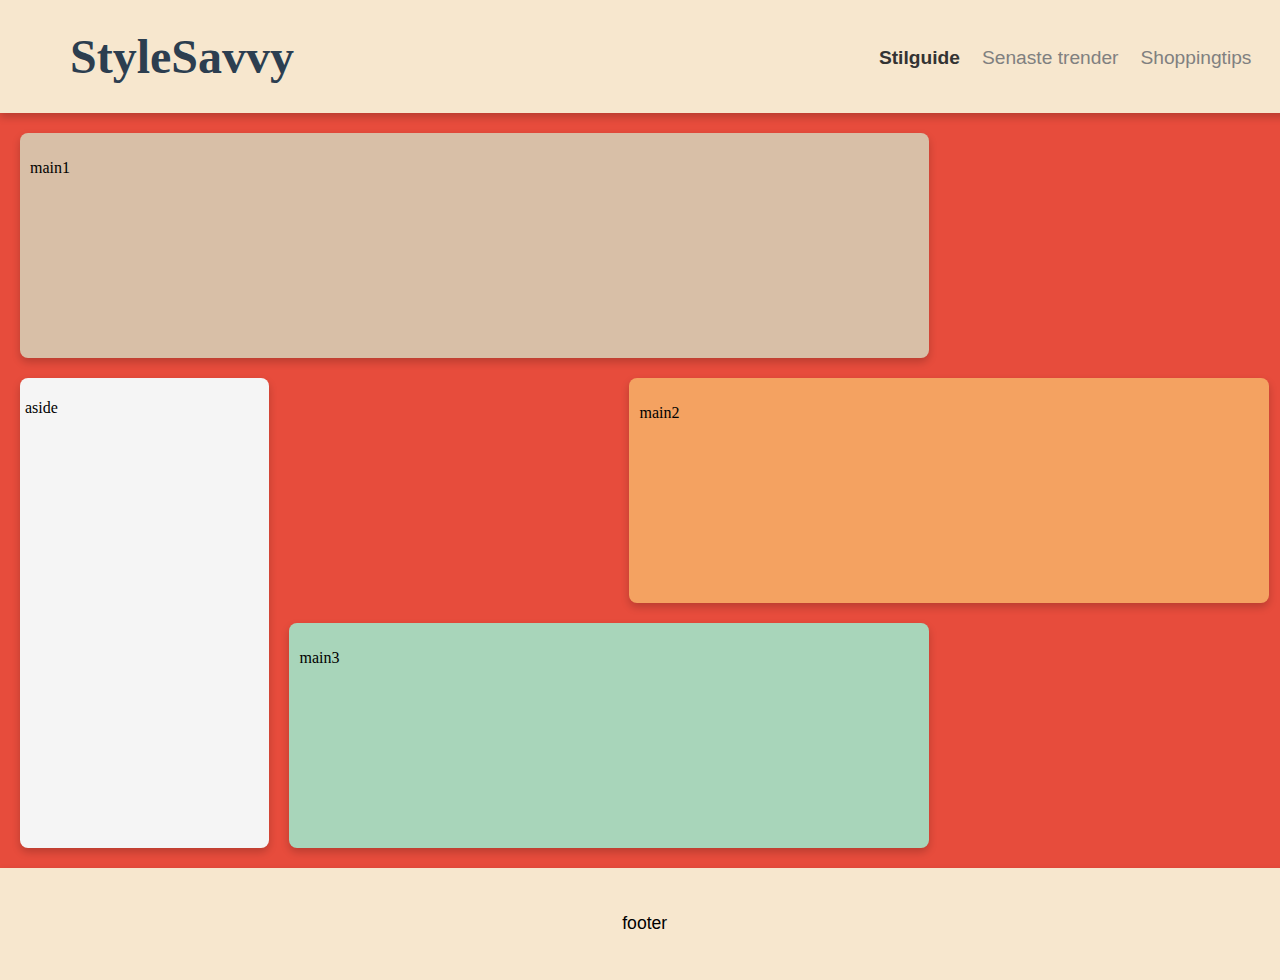
<file: index.html>
<!DOCTYPE html>
<html lang="en">
<head>
    <meta charset="UTF-8">
    <meta name="viewport" content="width=device-width, initial-scale=1.0">
    <link rel="stylesheet" href="css/css.css"> 
    <title>StyleSavvy</title>
</head>
<body>
    <div id="wrapper">
        <header>
            <h1>StyleSavvy</h1>
            <nav class="flex1">
                <a href="http://127.0.0.1:5500/kundenhar2024/index.html" target="_blank" id="lenk">Stilguide</a>
                <a href="" target="_blank" >Senaste trender</a>
                <a href="" target="_blank" >Shoppingtips</a>
            </nav>
        </header>

        <aside>
            <p>aside</p>
        </aside>

        <main id="main1">
            <p>main1</p>
        </main>
        
        <main id="main2">
            <p>main2</p>
        </main>
        
        <main id="main3">
            <p>main3</p>
        </main>

        <footer>
            <p>footer</p>
        </footer>
    </div>
</body>
</html>
</file>
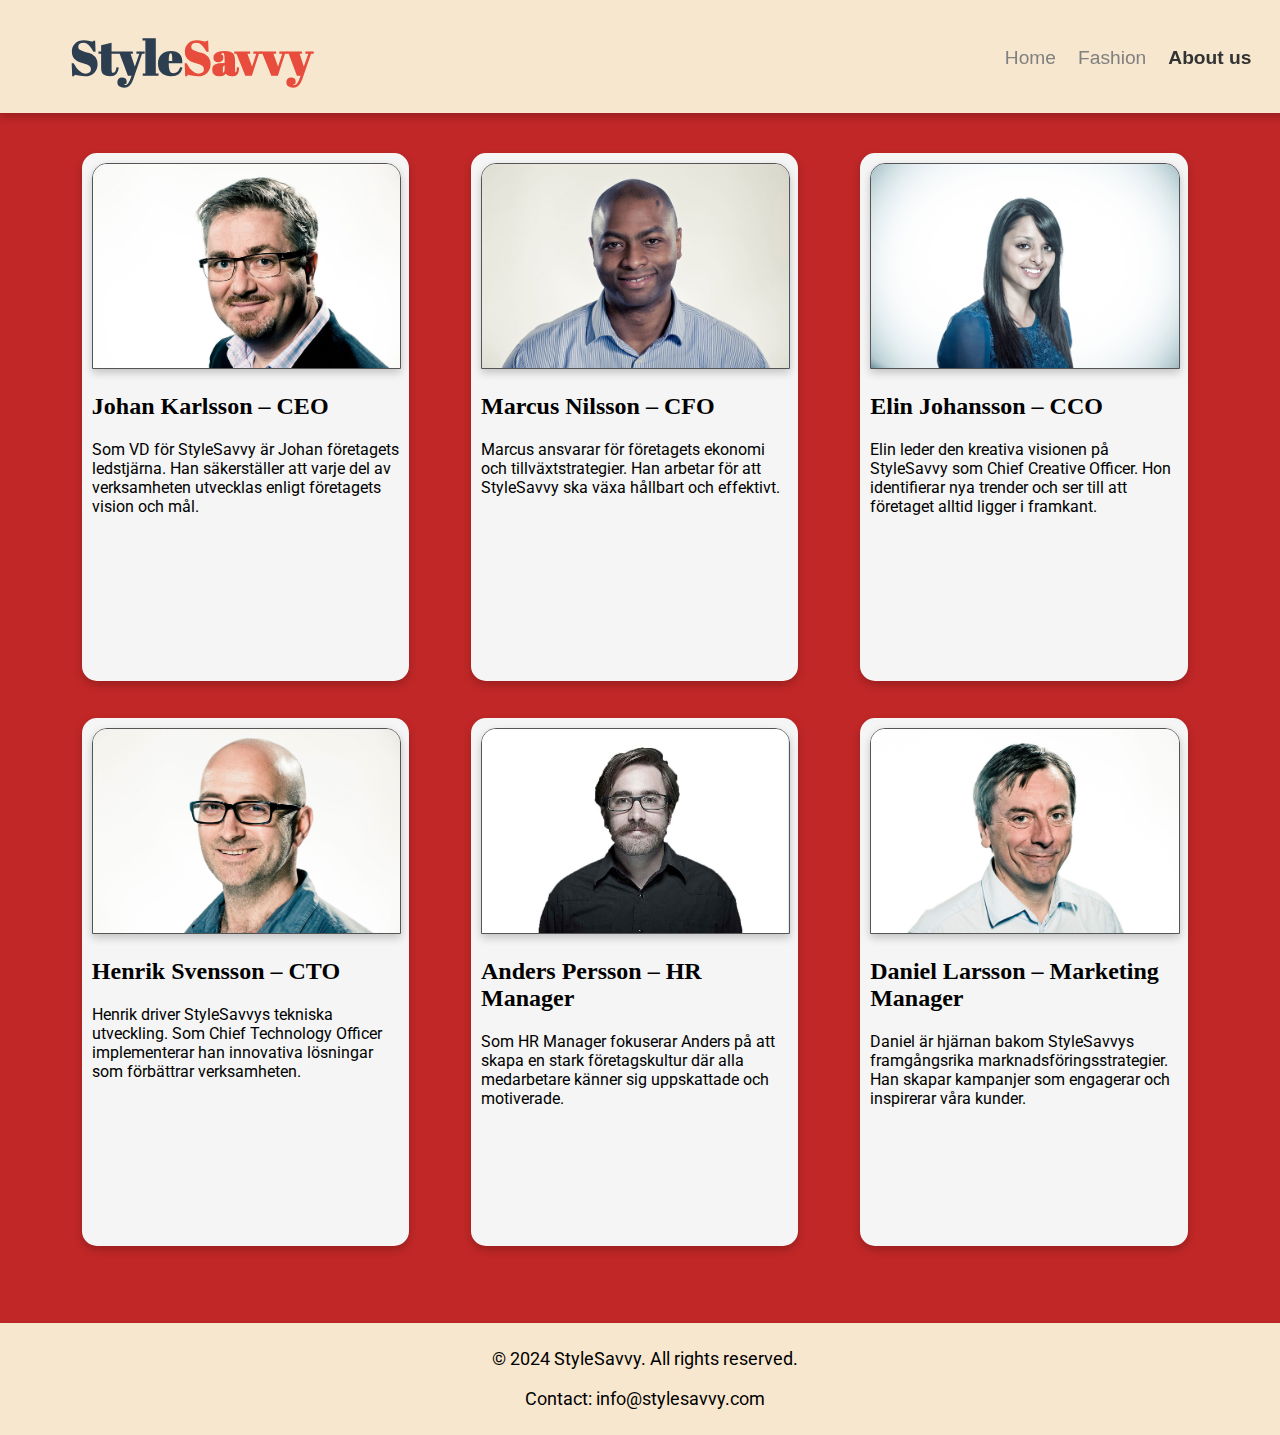
<file: About_us.html>
<!DOCTYPE html>
<html lang="en">
<head>
    <meta charset="UTF-8">
    <meta name="viewport" content="width=device-width, initial-scale=1.0">
    <link rel="stylesheet" href="css/StyleSavvy.css"> 
    <title>StyleSavvy</title>
    <link rel="preconnect" href="https://fonts.googleapis.com">
    <link rel="preconnect" href="https://fonts.gstatic.com" crossorigin>
    <link href="https://fonts.googleapis.com/css2?family=Abril+Fatface&family=Creepster&family=Delius+Swash+Caps&family=Irish+Grover&display=swap" rel="stylesheet">
    <link rel="preconnect" href="https://fonts.googleapis.com">
    <link rel="preconnect" href="https://fonts.gstatic.com" crossorigin>
    <link href="https://fonts.googleapis.com/css2?family=Abril+Fatface&family=Creepster&family=Delius+Swash+Caps&family=Irish+Grover&family=Roboto:ital,wght@0,100;0,300;0,400;0,500;0,700;0,900;1,100;1,300;1,400;1,500;1,700;1,900&display=swap" rel="stylesheet">
</head>
<body>
    <div id="wrapper3">
        <header>
            <h1>Style<span class="Savvy">Savvy</span></h1>
            <nav class="flex1">
                <a href="Home.html" >Home</a>
                <a href="Fashion.html" >Fashion</a>
                <a href="About_us.html" id="lenk">About us</a>
            </nav>
        </header>

        <div id="flexbox">
            <div id="per1"> 
                <img class="imgper" src="img/Personal1.jpg" alt="Johan Karlsson – CEO">
                <h2>Johan Karlsson – CEO</h2>
                <p>Som VD för StyleSavvy är Johan företagets ledstjärna. Han säkerställer att varje del av verksamheten utvecklas enligt företagets vision och mål.</p>
            </div>
            <div id="per2">
                <img class="imgper" src="img/Personal2.jpg" alt="Marcus Nilsson – CFO">
                <h2>Marcus Nilsson – CFO</h2>
                <p>Marcus ansvarar för företagets ekonomi och tillväxtstrategier. Han arbetar för att StyleSavvy ska växa hållbart och effektivt.</p>
                 </div>
            <div id="per3">
                <img class="imgper" src="img/Personal3.jpg" alt="Elin Johansson – CCO">
                <h2>Elin Johansson – CCO</h2>
                <p>Elin leder den kreativa visionen på StyleSavvy som Chief Creative Officer. Hon identifierar nya trender och ser till att företaget alltid ligger i framkant.</p>
            </div>
            <div id="per4">
                <img class="imgper" src="img/Personal4.jpg" alt="Henrik Svensson – CTO">
                <h2>Henrik Svensson – CTO</h2>
                <p>Henrik driver StyleSavvys tekniska utveckling. Som Chief Technology Officer implementerar han innovativa lösningar som förbättrar verksamheten.</p>
            </div>
            <div id="per5">
                <img class="imgper" src="img/Personal_5.jpg" alt="Anders Persson – HR Manager">
                <h2>Anders Persson – HR Manager</h2>
                <p>Som HR Manager fokuserar Anders på att skapa en stark företagskultur där alla medarbetare känner sig uppskattade och motiverade.</p>
            </div>
            <div id="per6">
                <img class="imgper" src="img/Personal6.jpg" alt="Daniel Larsson – Marketing Manager">
                <h2>Daniel Larsson – Marketing Manager</h2>
                <p>Daniel är hjärnan bakom StyleSavvys framgångsrika marknadsföringsstrategier. Han skapar kampanjer som engagerar och inspirerar våra kunder.</p>
            </div>
        </div>

        <footer>
            <p>&copy; 2024 StyleSavvy. All rights reserved.</p>
            <p>Contact: info@stylesavvy.com</p>
        </footer>
    </div>
    
</body>
</html>
</file>
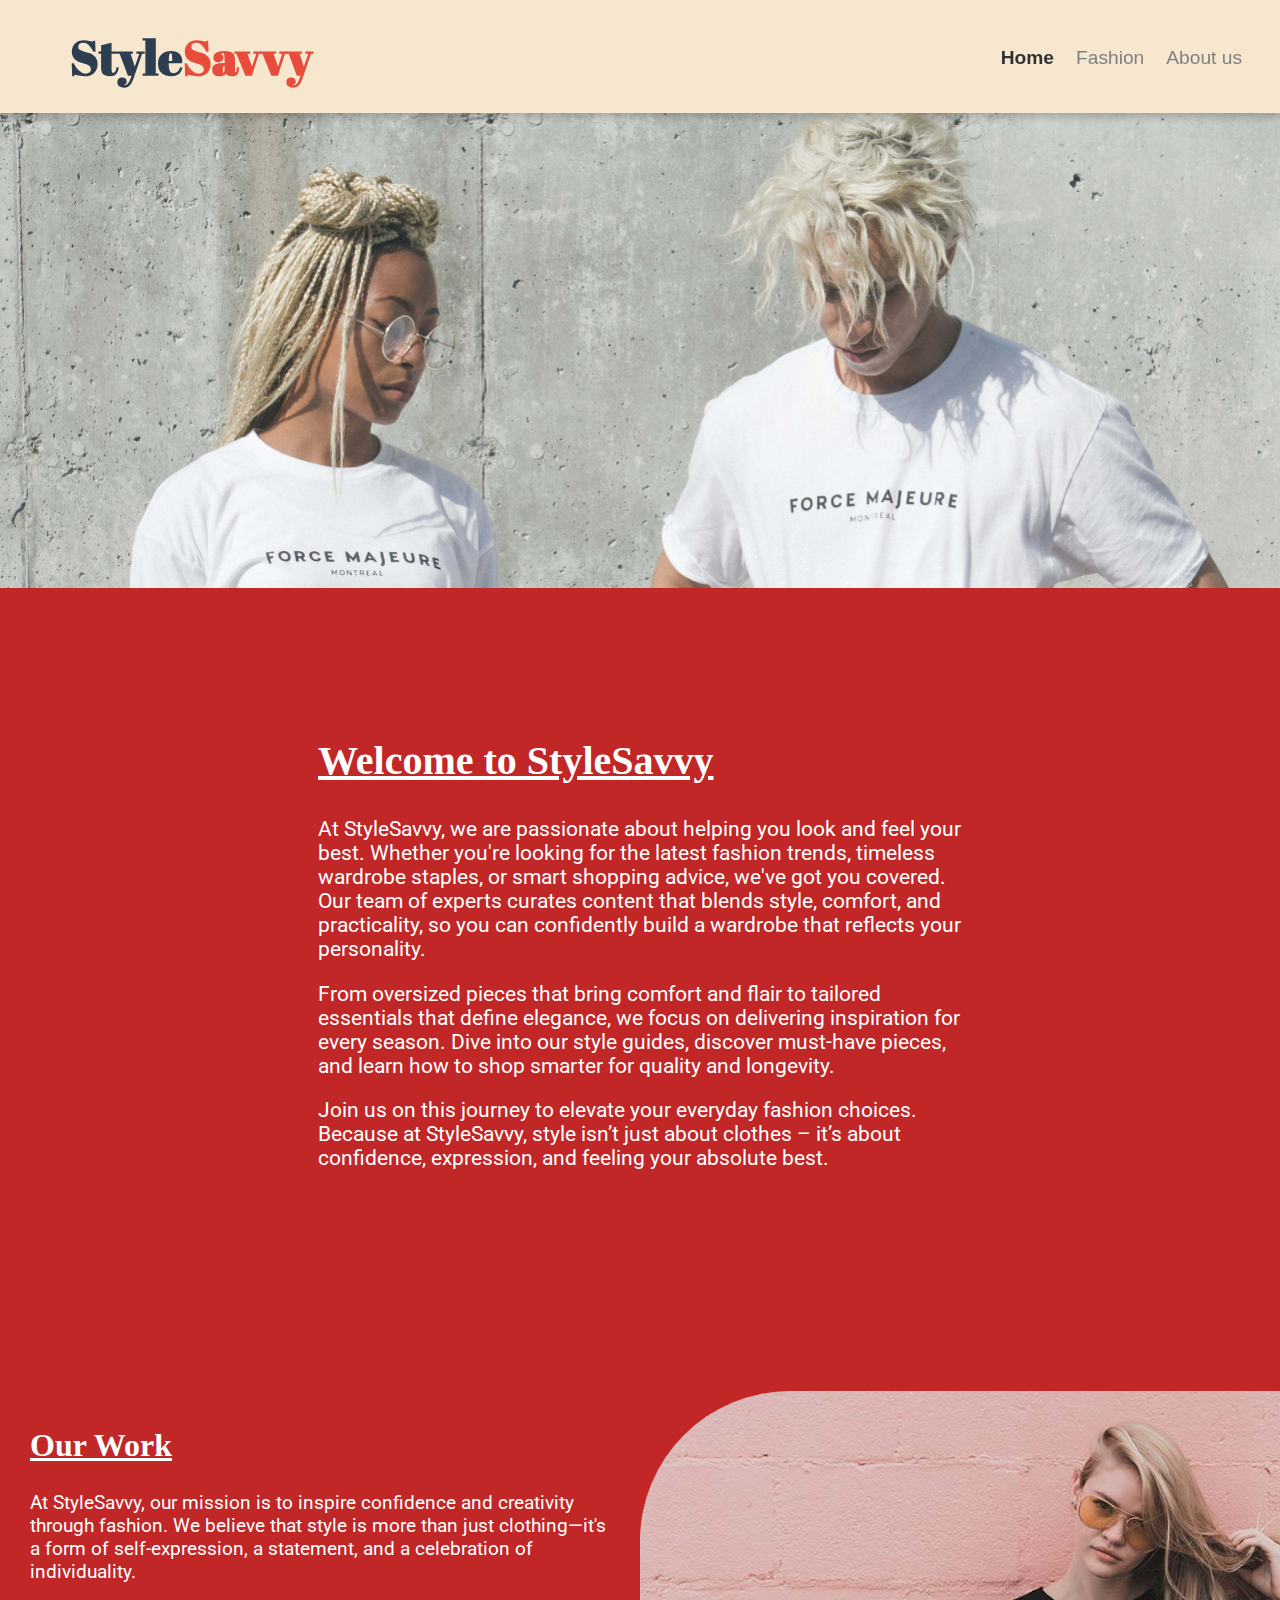
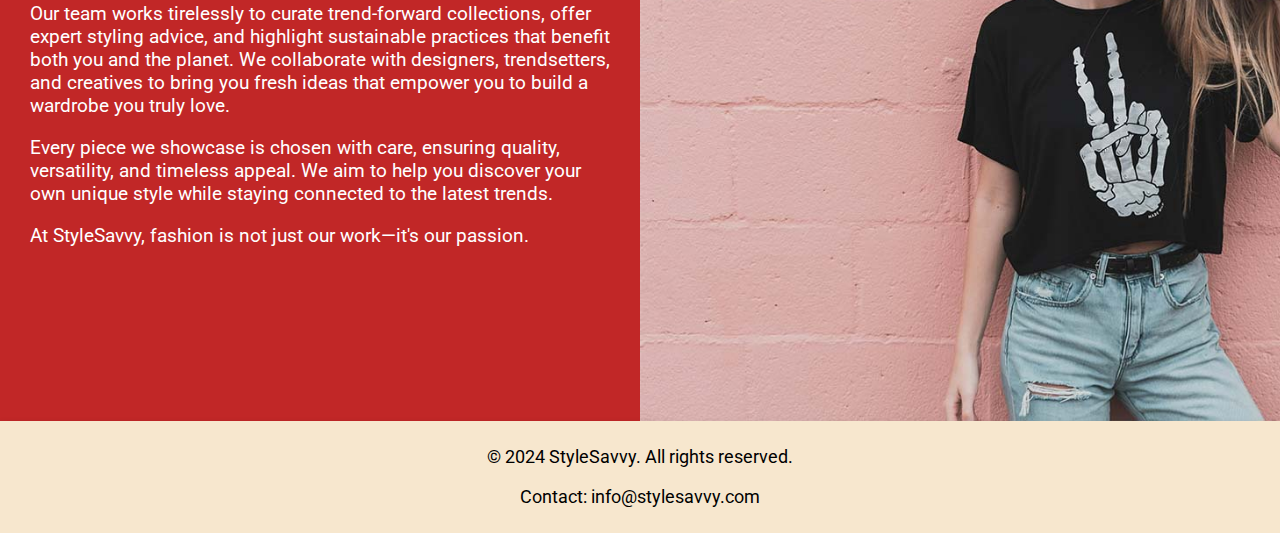
<file: Home.html>
<!DOCTYPE html>
<html lang="en">
<head>
    <meta charset="UTF-8">
    <meta name="viewport" content="width=device-width, initial-scale=1.0">
    <link rel="stylesheet" href="css/StyleSavvy.css"> 
    <title>StyleSavvy</title>
    <link rel="preconnect" href="https://fonts.googleapis.com">
    <link rel="preconnect" href="https://fonts.gstatic.com" crossorigin>
    <link href="https://fonts.googleapis.com/css2?family=Abril+Fatface&family=Creepster&family=Delius+Swash+Caps&family=Irish+Grover&display=swap" rel="stylesheet">
    <link rel="preconnect" href="https://fonts.googleapis.com">
    <link rel="preconnect" href="https://fonts.gstatic.com" crossorigin>
    <link href="https://fonts.googleapis.com/css2?family=Abril+Fatface&family=Creepster&family=Delius+Swash+Caps&family=Irish+Grover&family=Roboto:ital,wght@0,100;0,300;0,400;0,500;0,700;0,900;1,100;1,300;1,400;1,500;1,700;1,900&display=swap" rel="stylesheet">
</head>
<body>
    <div id="wrapper1">
        <header>
            <h1>Style<span class="Savvy">Savvy</span></h1>
            <nav class="flex1">
                <a href="Home.html" id="lenk">Home</a>
                <a href="Fashion.html" >Fashion</a>
                <a href="About_us.html" >About us</a>
            </nav>
        </header>

        <div class="parabel">
            <img src="img/Bakgrund2.jpg" alt="Background Image">
            <svg class="parabel-form" xmlns="http://www.w3.org/2000/svg" viewBox="0 0 1440 320">
              <path fill="#c12727" d="M0,160 Q720,300 1440,160 L1440,320 L0,320 Z"></path>
            </svg>
          </div>

        <div id="main1_1">
            <h2>Welcome to StyleSavvy</h2>
            <p>
                At StyleSavvy, we are passionate about helping you look and feel your best. Whether you're looking for the latest fashion trends, timeless wardrobe staples, or smart shopping advice, we've got you covered.  
                Our team of experts curates content that blends style, comfort, and practicality, so you can confidently build a wardrobe that reflects your personality.  
            </p>
            <p>
                From oversized pieces that bring comfort and flair to tailored essentials that define elegance, we focus on delivering inspiration for every season.  
                Dive into our style guides, discover must-have pieces, and learn how to shop smarter for quality and longevity.  
            </p>
            <p>
                Join us on this journey to elevate your everyday fashion choices. Because at StyleSavvy, style isn’t just about clothes – it’s about confidence, expression, and feeling your absolute best.
            </p>
        </div>

        <div id="main1_2">
            <h2>Our Work</h2>
            <p>
                At StyleSavvy, our mission is to inspire confidence and creativity through fashion. We believe that style is more than just clothing—it's a form of self-expression, a statement, and a celebration of individuality.  
            </p>
            <p>
                Our team works tirelessly to curate trend-forward collections, offer expert styling advice, and highlight sustainable practices that benefit both you and the planet. We collaborate with designers, trendsetters, and creatives to bring you fresh ideas that empower you to build a wardrobe you truly love.  
            </p>
            <p>
                Every piece we showcase is chosen with care, ensuring quality, versatility, and timeless appeal. We aim to help you discover your own unique style while staying connected to the latest trends.  
            </p>
            <p>
                At StyleSavvy, fashion is not just our work—it's our passion.
            </p>
        </div>

        <aside>
            <img src="img/Bakgrund1.jpg" alt=""   class="bild1">
        </aside>

        <footer>
            <p>&copy; 2024 StyleSavvy. All rights reserved.</p>
            <p>Contact: info@stylesavvy.com</p>
        </footer>
    </div>
    
</body>
</html>
</file>
<file: css/css.css>
#wrapper {
    display: grid;
    gap: 20px;
    grid-template-columns: 21.05% 25% 25% 25%;
    grid-template-rows: 12.5vh 25vh 25vh 25vh 12.5vh; 
    grid-template-areas: 
    'hd hd hd hd'
    'm1 m1 m1 ..'
    'as .. m2 m2'
    'as m3 m3 ..'
    'ft ft ft ft';
    margin: 0 0px;
}

body{
    background-color: #e74c3c;
    margin: 0px;
}

#lenk{
    color: #333;
    font-weight: bold;
}

.flex1 {
    margin-left: auto;  

    padding: 10px;

}

.flex1 a{
    margin: 8px;
    color: gray;
    text-decoration: none;
    font-size: 1.2rem;
    font-family: 'Arial', sans-serif;
}

.flex1 a:hover {
    color: orange;
}

h1{
    font-family: Abril Fatface;
    padding-left: 50px;
    font-size: 3rem;
    color: #2c3e50;
}

h1 .Savvy {
    color: #e74c3c;
    display: inline-block;
}

header{
    grid-area: hd;
    justify-content: center;
    align-items: center;
    padding: 20px;
    display: flex;
    background-color: #F7E7CE;
    font-size: 1.5rem;
    box-shadow: 0 4px 8px rgba(0, 0, 0, 0.2);
}

#main1, #main2, #main3{
    padding: 10px;
    border-radius: 8px;
    box-shadow: 0 4px 8px rgba(0, 0, 0, 0.2);
}

#main1{
    grid-area: m1;
    background-color: #d8bfa7;
    margin-left: 20px;
    margin-right: 20px;
}

#main2{
    grid-area: m2;
    background-color: #f4a261;
    margin-right: 20px;
}

#main3{
    grid-area: m3;
    background-color: #a8d5ba;
    margin-right: 20px;
}

aside {
    grid-area: as;
    background-color: whitesmoke;
    padding: 5px;
    border-radius: 8px;
    margin-left: 20px;
    box-shadow: 0 4px 8px rgba(0, 0, 0, 0.2);
}

footer{
    grid-area: ft;
    font-size: 1.1rem;
    background-color: #F7E7CE;
    padding: 20px;
    box-shadow: 0 4px 8px rgba(0, 0, 0, 0.2);
    font-family: 'Arial', sans-serif;
    display: flex;
    justify-content: center;
    align-items: center;
    flex-direction: column; 
}

footer p{
    margin: 10px;
}
</file>
<file: css/StyleSavvy.css>
body{
    background-color: #c12727;
    margin: 0px;
}

#lenk{
    color: #333;
    font-weight: bold;
}

.flex1 {
    margin-left: auto;  
    padding: 10px;
}

.flex1 a{
    margin: 8px;
    color: gray;
    text-decoration: none;
    font-size: 1.2rem;
    font-family: 'Arial', sans-serif;
}

.flex1 a:hover {
    color: orange;
    text-decoration: underline;
}

h1{
    font-family: Abril Fatface;
    padding-left: 50px;
    font-size: 3rem;
    color: #2c3e50;
}

h1 .Savvy {
    color: #e74c3c;
}

p{
    font-family: roboto;
}

h2 {
    font-size: 1.5rem;
}

h1{
    font-family: Abril Fatface;
    padding-left: 50px;
    font-size: 3rem;
    color: #2c3e50;
}

header{
    grid-area: hd;
    justify-content: center;
    align-items: center;
    position: sticky;
    z-index: 2;
    top: 0;
    gap: 20px;
    padding: 20px;
    display: flex;
    background-color: #F7E7CE;
    font-size: 1.5rem;
    box-shadow: 0 4px 8px rgba(0, 0, 0, 0.2);
}

footer{
    grid-area: ft;
    font-size: 1.1rem;
    background-color: #F7E7CE;
    padding: 20px;
    box-shadow: 0 4px 8px rgba(0, 0, 0, 0.2);
    font-family: 'Arial', sans-serif;
    display: flex;
    justify-content: center;
    align-items: center;
    flex-direction: column; 
}

footer p{
    margin: 10px;
}

#wrapper1 {
    display: grid;
    grid-template-columns: 22.5% 27.5% 27.5% 22.5%;
    grid-template-rows: 12.5vh 69vh 70vh 3vh 70vh 12.5vh; 
    grid-template-areas: 
    'hd hd hd hd'
    'ph ph ph ph'
    '.. m1 m1 ..'
    '.. .. .. ..'
    'm2 m2 as as'
    'ft ft ft ft';
    margin: 0 0px;
}

#main1_1, #main1_2 {
    padding: 10px;
    margin-bottom: 20px;
    border-radius: 8px;
}

#main1_1{
    grid-area: m1;
    color: white;
    margin-left: 20px;
    margin-right: 20px;
    margin-top: -40px;
}


#main1_1 p{
   font-size: 1.3rem;
}

#main1_1 h2{
    font-size: 2.5rem;
    text-decoration: underline;
 }

#main1_2{
    grid-area: m2;
    margin-right: 20px;
    color: white;
    margin-left: 20px;
}

#main1_2 p{
    font-size: 1.2rem;
}
 
#main1_2 h2{
     font-size: 2rem;
     text-decoration: underline;
}

aside{
    grid-area: as;
    overflow: hidden;
}

.parabel {
    grid-area: ph;
    position: relative;
    width: 100%;
    overflow: hidden;
}
  
.parabel img {
    width: 100%;
    height: auto;
    display: block;
}
  
.parabel-form {
    position: absolute;
    bottom: 0;
    left: 0;
    width: 100%;
    height: auto;
}

.bild1{
    height: 100%;
    border-top-left-radius: 150px;
}



#wrapper2 {
    display: grid;
    gap: 20px;
    grid-template-columns: 21.05% 22.3% 4% 22.4% 25%;
    grid-template-rows: 12.5vh 30vh 25vh 40vh 25vh 45vh 17vh 12.5vh; 
    grid-template-areas: 
    'hd hd hd hd hd'
    'm1 m1 m1 f1 f2'
    '.. .. .. .. ..'
    'f3 f4 m2 m2 m2'
    '.. .. .. .. ..'
    'm3 m3 m3 f5 f6'
    '.. .. .. .. ..'
    'ft ft ft ft ft';
    margin: 0 0px;
}

#wrapper2 p{
    font-family: roboto;
    padding-left: 10px;
    padding-right: 10px;
    font-size: 1.2rem;
}

#main1, #main2, #main3{
    padding-left: 15px;
    border-radius: 8px;
    margin-left: 20px;
    margin-right: 20px;
}

#main1{
    grid-area: m1;
    color: white;
}

#main2{
    grid-area: m2;
    color: white;
}

#main3{
    grid-area: m3;
    color: white;
}

#main1 p, #main2 p, #main3 p{
    font-size: 1.2rem;
}
 
#main1 h2, #main2 h2, #main3 h2{
     font-size: 2rem;
}

.img1, .img2, .img3, .img4, .img5, .img6{
    box-shadow: 0 4px 8px rgba(0, 0, 0, 0.2);
    border-style: solid;
    border-color: #e74c3c;
    border-radius: 10px;
    border-width: 3px;
}

.img1 {
    grid-area: f1;
    width: auto;
    height: 180%;
}

.img2 {
    grid-area: f2;
    width: auto;
    height: 180%;
}

.img3 {
    grid-area: f3;
    margin-left: 20px;
    width: 95%;
    height: 150%;
}

.img4 {
    grid-area: f4;
    width: 95%;
    height: 150%;
}

.img5 {
    grid-area: f5;
    margin-right: 20px;
    width: auto;
    height: 140%;
    margin-left: 50px;
}

.img6{
    grid-area: f6;
    margin-right: 20px;
    width: auto;
    height: 140%;
}

#wrapper3 {
    display: grid;
    gap: 20px;
    grid-template-columns: 21.05% 25% 25% 25%;
    grid-template-rows: 12.5vh 130vh 12.5vh; 
    grid-template-areas: 
    'hd hd hd hd'
    'fx fx fx fx'
    'ft ft ft ft';
    margin: 0 0px;
}

#flexbox{
    grid-area: fx;
    display: flex;
    padding: 20px;
    justify-content: space-evenly;
    margin-right: 20px;
    flex-wrap: wrap;
}

#per1, #per2, #per3, #per4, #per4, #per5, #per6{
    background-color: whitesmoke;
    width: 25%;
    height: 45%;
    border-radius: 15px;
    box-shadow: 0 4px 8px rgba(0, 0, 0, 0.2);
    padding: 10px;
}

.imgper{
    width: 100%;
    border-top-right-radius: 15px;
    border-top-left-radius: 15px;
    border: 1px solid #555;
    box-shadow: 0 4px 8px rgba(0, 0, 0, 0.2);
}
</file>
